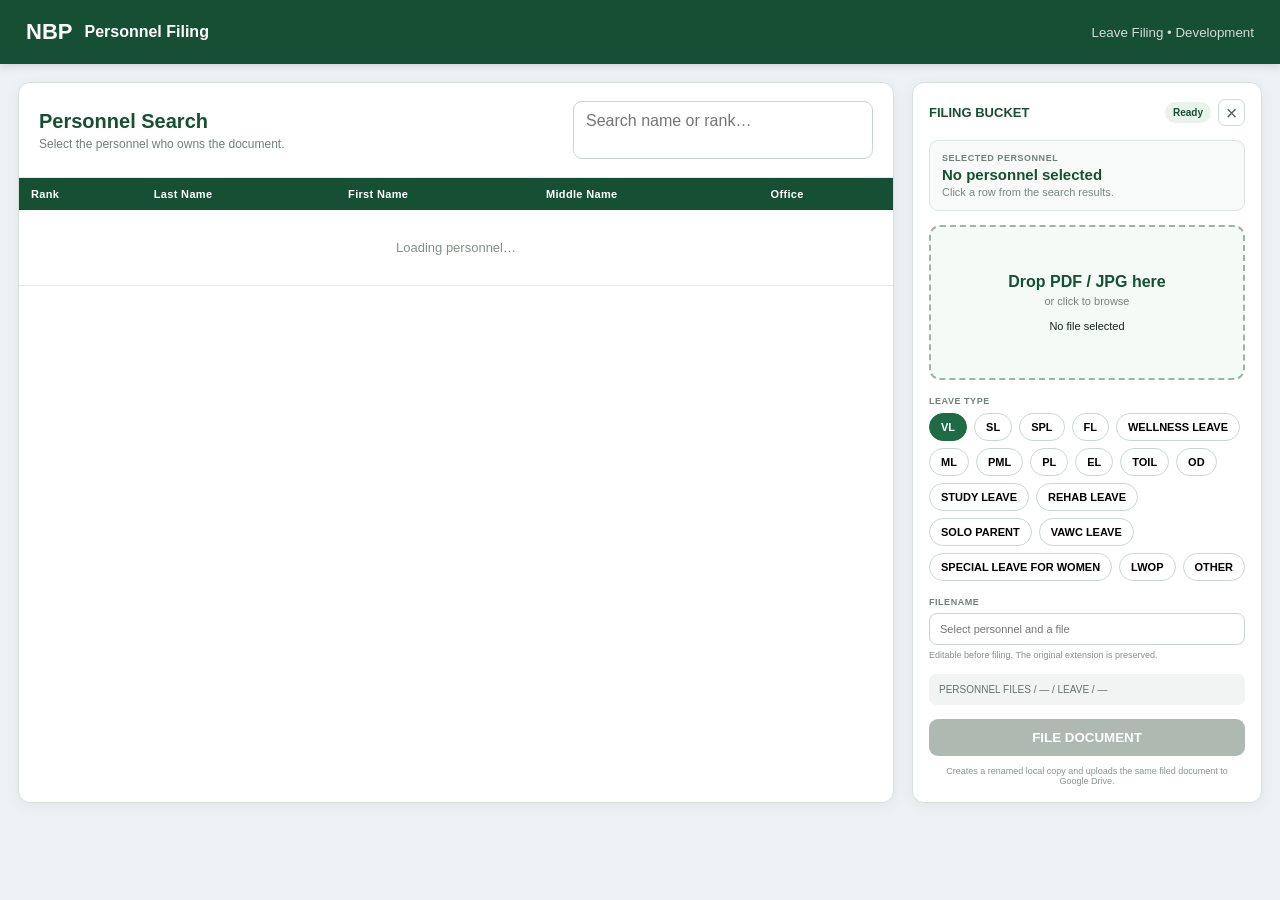
<file: filing_ui/index.html>
<!doctype html>
<html lang="en">
<head>
  <meta charset="utf-8">
  <meta name="viewport" content="width=device-width,initial-scale=1">
  <title>NBP Personnel Filing</title>
  <link rel="stylesheet" href="styles.css">
</head>
<body>
  <header>
    <div><strong>NBP</strong><span>Personnel Filing</span></div>
    <small>Leave Filing • Development</small>
  </header>

  <div class="toast" id="toast" role="status" aria-live="polite"></div>

  <main>
    <section class="search-panel">
      <div class="search-head">
        <div><h1>Personnel Search</h1><p>Select the personnel who owns the document.</p></div>
        <textarea id="search" rows="2" placeholder="Search name or rank…"></textarea>
      </div>
      <div class="table-wrap">
        <table>
          <thead><tr><th>Rank</th><th>Last Name</th><th>First Name</th><th>Middle Name</th><th>Office</th></tr></thead>
          <tbody id="results"><tr><td colspan="5" class="empty">Loading personnel…</td></tr></tbody>
        </table>
      </div>
    </section>

    <aside class="bucket">
      <div class="bucket-title">
        <span>FILING BUCKET</span>
        <div class="bucket-actions">
          <span class="status" id="status">Ready</span>
          <button class="bucket-clear" id="clearBucket" type="button" title="Clear filing bucket" aria-label="Clear filing bucket">×</button>
        </div>
      </div>

      <div class="selected-person" id="selectedPerson">
        <small>SELECTED PERSONNEL</small>
        <strong>No personnel selected</strong>
        <span>Click a row from the search results.</span>
      </div>

      <label class="dropzone" id="dropzone">
        <input id="fileInput" type="file" accept=".pdf,.jpg,.jpeg,image/jpeg,application/pdf">
        <b>Drop PDF / JPG here</b>
        <span>or click to browse</span>
        <em id="fileName">No file selected</em>
      </label>

      <div class="field-label">LEAVE TYPE</div>
      <div class="chips" id="leaveTypes">
        <button data-type="VL" class="active" title="Vacation Leave">VL</button>
        <button data-type="SL" title="Sick Leave">SL</button>
        <button data-type="SPL" title="Special Privilege Leave">SPL</button>
        <button data-type="FL" title="Forced Leave">FL</button>
        <button data-type="WL" title="Wellness Leave">WELLNESS LEAVE</button>
        <button data-type="ML" title="Maternity Leave">ML</button>
        <button data-type="PML" title="Paternity Leave">PML</button>
        <button data-type="PL" title="Parental Leave">PL</button>
        <button data-type="EL" title="Emergency Leave">EL</button>
        <button data-type="TOIL" title="Time Off In Lieu">TOIL</button>
        <button data-type="OD" title="Official / Other Duty">OD</button>
        <button data-type="STUDY-LEAVE">STUDY LEAVE</button>
        <button data-type="REHAB-LEAVE">REHAB LEAVE</button>
        <button data-type="SOLO-PARENT-LEAVE">SOLO PARENT</button>
        <button data-type="VAWC-LEAVE">VAWC LEAVE</button>
        <button data-type="SPECIAL-LEAVE-WOMEN">SPECIAL LEAVE FOR WOMEN</button>
        <button data-type="LWOP">LWOP</button>
        <button data-type="OTHER">OTHER</button>
      </div>

      <div class="filename-box">
        <label for="suggestedName">FILENAME</label>
        <input id="suggestedName" type="text" placeholder="Select personnel and a file">
        <small>Editable before filing. The original extension is preserved.</small>
      </div>

      <div class="destination" id="destination">PERSONNEL FILES / — / LEAVE / —</div>
      <button class="file-button" id="fileButton" disabled>FILE DOCUMENT</button>
      <p class="note">Creates a renamed local copy and uploads the same filed document to Google Drive.</p>
    </aside>
  </main>
  <script src="app.js"></script>
</body>
</html>
</file>
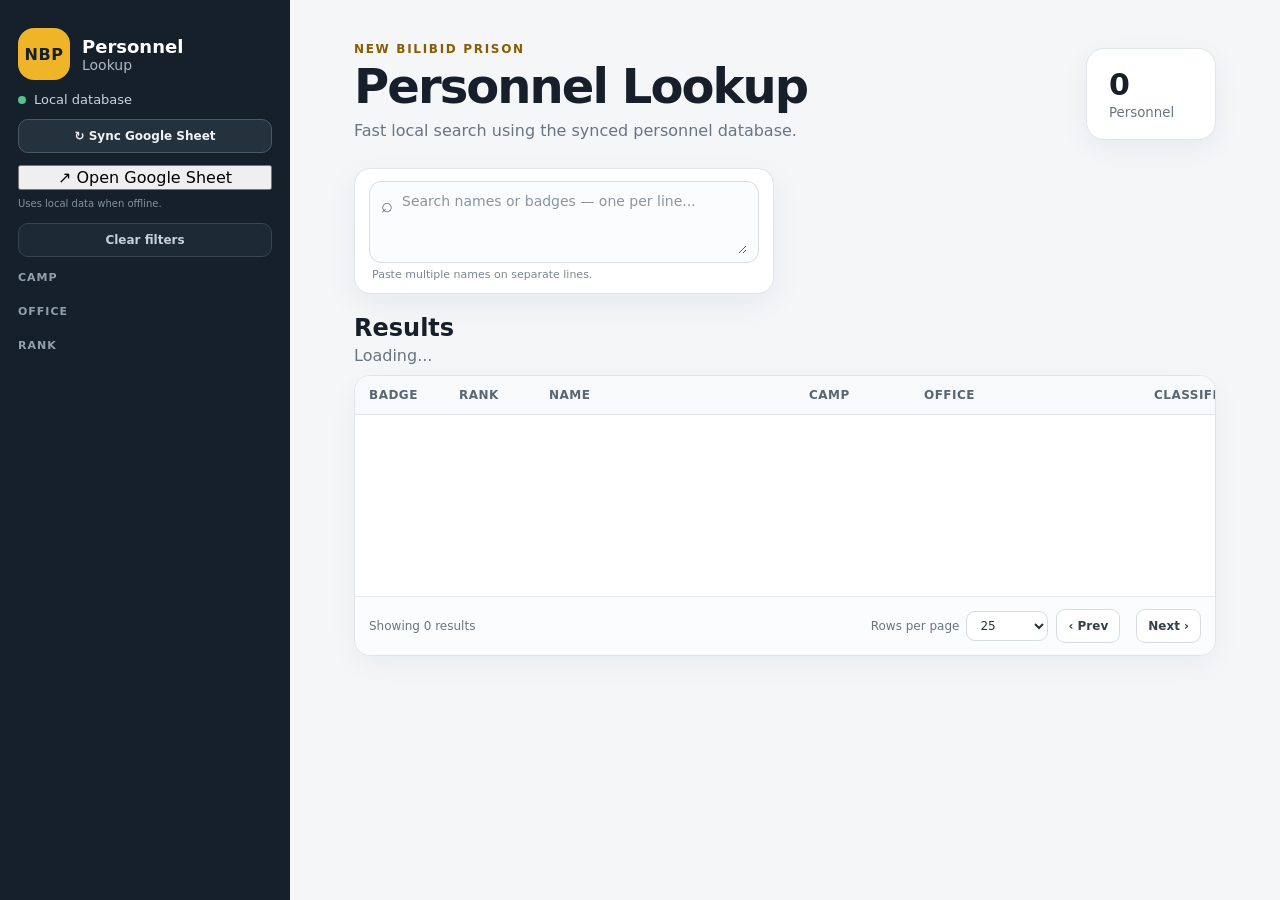
<file: ui/index.html>
<!doctype html>
<html lang="en">
<head>
  <meta charset="utf-8">
  <meta name="viewport" content="width=device-width, initial-scale=1">
  <title>NBP Personnel Lookup</title>
  <link rel="stylesheet" href="styles.css">
  <link rel="stylesheet" href="profile_a4.css">
</head>
<body>
  <div class="app-shell">
    <aside class="sidebar">
      <div class="sidebar-brand"><div class="brand-mark">NBP</div><div><div class="brand-title">Personnel</div><div class="brand-subtitle">Lookup</div></div></div>
      <div class="sync-chip"><span id="syncDot"></span><span id="syncStatus">Local database</span></div>
      <button id="syncButton" class="sidebar-sync" type="button">↻ Sync Google Sheet</button>
      <button id="openSheetButton" class="sidebar-open-sheet" type="button">↗ Open Google Sheet</button>
      <div id="syncMeta" class="sync-meta">Uses local data when offline.</div>
      <div class="sidebar-filters">
        <button id="clearButton" class="sidebar-clear" type="button">Clear filters</button>
        <div class="sidebar-filter-section"><div class="sidebar-filter-heading">Camp</div><div id="campChips" class="sidebar-chip-list"></div></div>
        <div class="sidebar-filter-section grow-section"><div class="sidebar-filter-heading">Office</div><div id="officeChips" class="sidebar-chip-list scroll-chip-list"></div></div>
        <div class="sidebar-filter-section grow-section"><div class="sidebar-filter-heading">Rank</div><div id="rankChips" class="sidebar-chip-list scroll-chip-list"></div></div>
      </div>
    </aside>

    <main class="content">
      <header class="topbar"><div><p class="eyebrow">NEW BILIBID PRISON</p><h1>Personnel Lookup</h1><p class="muted">Fast local search using the synced personnel database.</p></div><div class="stat-card"><span id="totalPersonnel">0</span><small>Personnel</small></div></header>
      <section class="search-panel compact-search-panel"><div class="search-box multiline-search"><span class="search-icon">⌕</span><textarea id="searchInput" rows="3" placeholder="Search names or badges — one per line..." autocomplete="off"></textarea></div><div class="search-hint">Paste multiple names on separate lines.</div></section>
      <section class="results-heading"><div><h2>Results</h2><p id="resultCount" class="muted">Loading...</p></div></section>
      <section class="table-card" aria-label="Personnel results"><div class="table-shell"><table class="personnel-table"><thead><tr><th>Badge</th><th>Rank</th><th>Name</th><th>Camp</th><th>Office</th><th>Classification</th><th>Type</th></tr></thead><tbody id="results"></tbody></table><div id="emptyState" class="empty-state hidden">No personnel matched your search.</div></div><footer class="pagination-bar"><div id="pageSummary" class="page-summary">Showing 0 results</div><div class="pagination-controls"><label class="rows-control">Rows per page <select id="pageSize"><option value="10">10</option><option value="25" selected>25</option><option value="50">50</option><option value="100">100</option></select></label><button id="prevPage" class="page-nav" type="button">‹ Prev</button><div id="pageNumbers" class="page-numbers"></div><button id="nextPage" class="page-nav" type="button">Next ›</button></div></footer></section>
    </main>
  </div>

  <div id="profileModal" class="modal hidden" aria-hidden="true">
    <div class="modal-backdrop" data-close-modal></div>
    <div class="profile-modal-frame">
      <div class="profile-toolbar"><span>A4 Personnel Profile</span><div class="profile-toolbar-actions"><span id="pdfStatus" class="pdf-status"></span><button id="printProfileButton" class="print-profile-button" type="button">Print</button><button id="savePdfButton" class="save-pdf-button" type="button">Save PDF</button><button class="close-button profile-close" data-close-modal aria-label="Close">×</button></div></div>
      <article class="profile-sheet">
        <header class="profile-sheet-header"><div class="profile-emblem">NBP</div><div><h2>PERSONNEL PROFILE</h2><p>Personnel Office & Movement Tracking</p></div></header>

        <div class="profile-main-grid">
          <aside class="profile-identity">
            <div class="profile-photo-large" id="profilePhotoBox"><img id="profilePhoto" alt="Personnel photo" class="profile-photo-image hidden"><span id="profileInitials">--</span></div>
            <button id="addPhotoButton" class="add-photo-button" type="button">+ Add Photo</button>
            <div id="photoStatus" class="photo-status"></div>
            <h3 id="profileName">—</h3><div id="profileRank" class="identity-rank">—</div>

            <div class="identity-list">
              <div><span>Badge Number</span><strong id="profileBadgeValue">—</strong></div>
              <div><span>ID Number</span><strong id="profileIdNumber">—</strong></div>
              <div><span>Personnel Type</span><strong id="profileType">—</strong></div>
              <div><span>Gender</span><strong id="profileGender">—</strong></div>
            </div>

            <div class="identity-subheading">PERSONAL INFORMATION</div>
            <div class="identity-list personal-identity-list">
              <div><span>Birthdate</span><strong id="profileBirthdate">—</strong></div>
              <div><span>Age</span><strong id="profileAge">—</strong></div>
              <div><span>Place of Birth</span><strong id="profilePlaceOfBirth">—</strong></div>
              <div><span>Civil Status</span><strong id="profileCivilStatus">—</strong></div>
              <div><span>Citizenship</span><strong id="profileCitizenship">—</strong></div>
              <div><span>Religion</span><strong id="profileReligion">—</strong></div>
              <div><span>Blood Type</span><strong id="profileBloodType">—</strong></div>
              <div><span>Height</span><strong id="profileHeight">—</strong></div>
              <div><span>Weight</span><strong id="profileWeight">—</strong></div>
              <div><span>Email</span><strong id="profileEmail">—</strong></div>
              <div><span>TIN</span><strong id="profileTin">—</strong></div>
              <div><span>Highest Attained Education</span><strong id="profileEducation">—</strong></div>
              <div><span>Home Address</span><strong id="profileAddress">—</strong></div>
            </div>

            <div class="identity-subheading">PARENTS</div>
            <div class="identity-list family-identity-list">
              <div><span>Father's Name</span><strong id="profileFatherName">—</strong></div>
              <div><span>Address</span><strong id="profileFatherAddress">—</strong></div>
              <div><span>Mother's Name</span><strong id="profileMotherName">—</strong></div>
              <div><span>Address</span><strong id="profileMotherAddress">—</strong></div>
            </div>

            <div class="identity-subheading">EMERGENCY CONTACT</div>
            <div class="identity-list emergency-identity-list">
              <div><span>Contact Person</span><strong id="profileEmergencyContact">—</strong></div>
              <div><span>Relationship</span><strong id="profileEmergencyRelationship">—</strong></div>
              <div><span>Contact Number</span><strong id="profileEmergencyNumber">—</strong></div>
              <div><span>Address</span><strong id="profileEmergencyAddress">—</strong></div>
            </div>
          </aside>

          <div class="profile-body">
            <section class="profile-section"><div class="profile-section-title">CURRENT OFFICE INFORMATION</div><div class="office-info-grid"><div><span>Office</span><strong id="profileOffice">—</strong></div><div><span>Camp</span><strong id="profileCamp">—</strong></div><div><span>Rank</span><strong id="profileRankOffice">—</strong></div><div><span>Classification</span><strong id="profileClassificationOffice">—</strong></div><div><span>Personnel Status</span><strong id="profilePersonnelStatus">—</strong></div></div></section>

            <section class="profile-section"><div class="profile-section-title">OFFICE MOVEMENT HISTORY</div><div class="profile-table-wrap"><table class="profile-table"><thead><tr><th>#</th><th>From Office</th><th>To Office</th><th>Position</th><th>From Date</th><th>To Date</th><th>Remarks</th></tr></thead><tbody><tr class="placeholder-row"><td colspan="7">No office movement records yet.</td></tr></tbody></table></div></section>

            <section class="profile-section"><div class="profile-section-title">MEMO</div><div class="profile-table-wrap"><table class="profile-table"><thead><tr><th>Doc No.</th><th>Title</th><th>Type</th><th>Date</th></tr></thead><tbody><tr class="placeholder-row"><td colspan="4">No memo records yet.</td></tr></tbody></table></div></section>

            <section class="profile-section"><div class="profile-section-title">COMMENDATIONS / RECOGNITIONS</div><div class="section-placeholder">No commendation records yet.</div></section>
          </div>
        </div>

        <footer class="profile-footer"><span>PREPARED BY: ____________________</span><span>DATE GENERATED: <span id="profileGeneratedDate">—</span></span></footer>
      </article>
    </div>
  </div>
  <script src="app.js"></script>
</body>
</html>
</file>
<file: filing_ui/styles.css>
*{box-sizing:border-box}body{margin:0;font-family:Segoe UI,Arial,sans-serif;background:#eef1f3;color:#18231d}header{height:64px;background:#174f35;color:#fff;display:flex;align-items:center;justify-content:space-between;padding:0 26px;box-shadow:0 2px 8px #0002}header div{display:flex;align-items:center;gap:12px}header strong{font-size:22px}header span{font-weight:700}header small{opacity:.8}main{display:grid;grid-template-columns:minmax(0,1fr) 350px;gap:18px;padding:18px;max-width:1500px;margin:auto}.search-panel,.bucket{background:#fff;border:1px solid #d8dfdb;border-radius:12px;box-shadow:0 3px 14px #0000000d}.search-panel{overflow:hidden}.search-head{display:flex;justify-content:space-between;gap:20px;align-items:center;padding:18px 20px;border-bottom:1px solid #e3e8e5}.search-head h1{margin:0;font-size:20px;color:#174f35}.search-head p{margin:4px 0 0;color:#718078;font-size:12px}.search-head textarea{width:300px;resize:none;border:1px solid #cbd5cf;border-radius:9px;padding:10px 12px;font:inherit;outline:none}.search-head textarea:focus{border-color:#1f6b45;box-shadow:0 0 0 3px #1f6b4515}.table-wrap{overflow:auto;max-height:calc(100vh - 170px)}table{width:100%;border-collapse:collapse;font-size:13px}th{position:sticky;top:0;background:#174f35;color:white;text-align:left;padding:10px 12px;font-size:11px;letter-spacing:.03em}td{padding:10px 12px;border-bottom:1px solid #e8ece9}tbody tr{cursor:pointer}tbody tr:hover{background:#eef7f1}tbody tr.selected{background:#dcefe3;box-shadow:inset 4px 0 #1f6b45}.empty{text-align:center;color:#849087;padding:30px}.bucket{padding:16px;align-self:start;position:sticky;top:18px}.bucket-title{display:flex;justify-content:space-between;align-items:center;font-weight:900;color:#174f35;font-size:13px}.bucket-actions{display:flex;align-items:center;gap:7px}.status{font-size:10px;background:#e8f3ec;padding:5px 8px;border-radius:999px}.bucket-clear{width:27px;height:27px;border:1px solid #cfdbd4;border-radius:7px;background:#fff;color:#55645b;font-size:20px;line-height:1;cursor:pointer;display:grid;place-items:center}.bucket-clear:hover{background:#f2f6f3;color:#174f35;border-color:#9fbaa9}.selected-person{margin-top:14px;padding:12px;border:1px solid #dce4df;border-radius:9px;background:#f8faf9;display:flex;flex-direction:column;gap:3px}.selected-person small,.field-label,.filename-box label{font-size:9px;font-weight:900;color:#728078;letter-spacing:.06em}.selected-person strong{font-size:15px;color:#174f35}.selected-person span{font-size:11px;color:#7a8780}.dropzone{height:155px;margin-top:14px;border:2px dashed #9db5a6;border-radius:11px;background:#f4faf6;display:flex;flex-direction:column;align-items:center;justify-content:center;text-align:center;cursor:pointer;transition:.15s}.dropzone.drag{border-color:#1f6b45;background:#e5f4ea}.dropzone input{display:none}.dropzone b{color:#174f35}.dropzone span{font-size:11px;color:#75847b;margin-top:4px}.dropzone em{font-style:normal;font-size:11px;margin-top:13px;max-width:90%;overflow:hidden;text-overflow:ellipsis;white-space:nowrap}.field-label{margin-top:16px}.chips{display:flex;flex-wrap:wrap;gap:7px;margin-top:7px}.chips button{border:1px solid #cbd8d0;background:#fff;border-radius:999px;padding:7px 11px;font-weight:800;font-size:11px;cursor:pointer}.chips button.active{background:#1f6b45;border-color:#1f6b45;color:#fff}.filename-box{margin-top:16px}.filename-box label{display:block;margin-bottom:6px}.filename-box input{width:100%;border:1px solid #cbd5cf;border-radius:8px;padding:9px 10px;font-size:11px}.filename-box small{display:block;color:#87928b;font-size:9px;margin-top:5px}.destination{margin-top:14px;padding:10px;border-radius:7px;background:#f2f4f3;color:#657169;font-size:10px;overflow-wrap:anywhere}.file-button{width:100%;margin-top:14px;border:0;border-radius:9px;padding:11px;background:#1f6b45;color:white;font-weight:900;cursor:pointer}.file-button:disabled{background:#aeb9b2;cursor:not-allowed}.note{text-align:center;font-size:9px;color:#8a948e;margin:10px 8px 0}.toast{position:fixed;top:78px;right:20px;z-index:1000;max-width:420px;padding:13px 16px;border-radius:10px;background:#eaf6ee;border:1px solid #a9d2b7;color:#174f35;font-size:12px;font-weight:750;box-shadow:0 8px 30px #0002;opacity:0;transform:translateY(-8px);pointer-events:none;transition:.18s ease}.toast.show{opacity:1;transform:translateY(0)}.toast.error{background:#fff0f0;border-color:#efb0b0;color:#a32626}@media(max-width:950px){main{grid-template-columns:1fr}.bucket{position:static}.search-head{align-items:stretch;flex-direction:column}.search-head textarea{width:100%}.toast{left:18px;right:18px;max-width:none}}
</file>
<file: ui/styles.css>
:root { color-scheme: light; font-family: Inter, ui-sans-serif, system-ui, -apple-system, BlinkMacSystemFont, "Segoe UI", sans-serif; background:#f4f6f8; color:#17202a; }
*{box-sizing:border-box} body{margin:0;background:#f4f6f8} body.modal-open{overflow:hidden} button,input,textarea,select{font:inherit}
.app-shell{min-height:100vh;display:grid;grid-template-columns:290px 1fr}.sidebar{background:#16202a;color:white;padding:28px 18px 20px;position:sticky;top:0;height:100vh;display:flex;flex-direction:column;gap:12px;overflow:hidden}.sidebar-brand{display:flex;align-items:center;gap:12px}.brand-mark{width:52px;height:52px;border-radius:16px;display:grid;place-items:center;font-weight:800;background:#f0b429;color:#16202a;letter-spacing:.04em}.brand-title{font-size:18px;font-weight:750}.brand-subtitle{color:#aeb9c4;font-size:14px}.sync-chip{color:#cbd3da;font-size:13px;display:flex;align-items:center;gap:8px}.sync-chip span:first-child{width:8px;height:8px;background:#55c38a;border-radius:999px;flex:0 0 auto}.sync-chip span:first-child.sync-error{background:#e56b6b}.sidebar-sync{width:100%;border:1px solid #4a5965;border-radius:10px;background:#24323d;color:#eef3f7;padding:9px 10px;font-size:12px;font-weight:800;cursor:pointer}.sidebar-sync:hover:not(:disabled){background:#30404c}.sidebar-sync:disabled{opacity:.6;cursor:wait}.sync-meta{color:#83929e;font-size:10px;line-height:1.35;margin-top:-5px}.sidebar-filters{min-height:0;display:flex;flex-direction:column;gap:14px;flex:1}.sidebar-filter-section{min-height:0}.sidebar-filter-heading{margin-bottom:7px;color:#91a0ad;font-size:11px;font-weight:800;letter-spacing:.09em;text-transform:uppercase}.sidebar-chip-list{display:flex;flex-wrap:wrap;gap:6px}.scroll-chip-list{max-height:190px;overflow-y:auto;padding-right:4px;scrollbar-width:thin;scrollbar-color:#45525e transparent}.value-chip{border:1px solid #384550;border-radius:999px;background:#202c36;color:#d8e0e6;padding:5px 9px;font-size:11px;font-weight:700;cursor:pointer;white-space:nowrap}.value-chip:hover{background:#2a3742;border-color:#53616c}.value-chip.active{background:#f0b429;border-color:#f0b429;color:#17202a;box-shadow:0 1px 3px rgba(0,0,0,.18)}.sidebar-clear{width:100%;border:1px solid #384550;border-radius:10px;background:#1d2933;color:#c7d0d8;padding:9px 10px;font-size:12px;font-weight:800;cursor:pointer}.sidebar-clear:hover{background:#27343f;color:white}
.content{min-width:0;padding:42px clamp(28px,5vw,72px) 64px}.topbar{display:flex;justify-content:space-between;gap:30px;align-items:end;margin-bottom:28px}h1{margin:2px 0 7px;font-size:clamp(32px,4vw,48px);letter-spacing:-.04em}h2{margin:0 0 4px}.eyebrow{margin:0;color:#8a5d00;font-size:12px;font-weight:800;letter-spacing:.14em}.muted{color:#687581;margin:0}.stat-card{background:white;border:1px solid #e0e5e9;border-radius:18px;padding:18px 22px;min-width:130px;box-shadow:0 8px 30px rgba(25,39,52,.06)}.stat-card span{display:block;font-size:30px;font-weight:800}.stat-card small{color:#687581}.search-panel{background:white;padding:12px 14px;border:1px solid #e0e5e9;border-radius:16px;box-shadow:0 10px 35px rgba(25,39,52,.06)}.compact-search-panel{width:min(420px,100%)}.search-box{display:flex;gap:9px;border:1px solid #d8dee4;border-radius:12px;padding:8px 11px;background:#fbfcfd}.multiline-search{align-items:flex-start}.search-icon{color:#687581;font-size:20px;line-height:1;margin-top:5px}.search-box textarea{width:100%;height:64px;min-height:64px;max-height:120px;resize:vertical;border:0;outline:0;background:transparent;padding:2px 0;font-size:14px;line-height:1.35;color:#17202a}.search-box textarea::placeholder{color:#8a959f}.search-hint{margin:5px 3px 0;color:#7a8792;font-size:11px}.results-heading{display:flex;justify-content:space-between;margin:20px 0 10px}.table-card{background:white;border:1px solid #dfe4e8;border-radius:16px;box-shadow:0 10px 30px rgba(25,39,52,.045);overflow:hidden}.table-shell{overflow:auto;max-height:calc(100vh - 360px);min-height:220px;background:white}.personnel-table{width:100%;min-width:980px;border-collapse:separate;border-spacing:0;table-layout:fixed}.personnel-table thead th{position:sticky;top:0;z-index:2;background:#f7f9fa;color:#596773;border-bottom:1px solid #dfe4e8;padding:12px 14px;text-align:left;font-size:12px;font-weight:800;letter-spacing:.04em;text-transform:uppercase;white-space:nowrap}.personnel-table th:nth-child(1){width:90px}.personnel-table th:nth-child(2){width:90px}.personnel-table th:nth-child(3){width:260px}.personnel-table th:nth-child(4){width:115px}.personnel-table th:nth-child(5){width:230px}.personnel-table th:nth-child(6){width:150px}.personnel-table th:nth-child(7){width:135px}.person-row{cursor:pointer;outline:none}.person-row td{padding:11px 14px;border-bottom:1px solid #edf0f2;color:#34414c;font-size:14px;line-height:1.3;overflow:hidden;text-overflow:ellipsis;white-space:nowrap}.person-row:nth-child(even) td{background:#fbfcfd}.person-row:hover td,.person-row:focus td{background:#fff7df}.person-row:last-child td{border-bottom:0}.badge-cell{color:#687581!important;font-variant-numeric:tabular-nums}.rank-cell{color:#8a5d00!important;font-weight:800}.name-cell{color:#17202a!important;font-weight:750}.empty-state{padding:56px 20px;text-align:center;color:#687581}.hidden{display:none!important}.pagination-bar{display:flex;justify-content:space-between;align-items:center;gap:16px;padding:12px 14px;border-top:1px solid #e7ebee;background:#fbfcfd}.page-summary{font-size:12px;color:#687581;white-space:nowrap}.pagination-controls{display:flex;align-items:center;gap:8px;flex-wrap:wrap;justify-content:flex-end}.rows-control{display:flex;align-items:center;gap:7px;font-size:12px;color:#687581}.rows-control select{border:1px solid #d5dce2;border-radius:9px;background:white;color:#26323d;padding:6px 28px 6px 9px;outline:none}.page-nav,.page-number{border:1px solid #d5dce2;border-radius:9px;background:white;color:#34414c;min-height:34px;padding:6px 11px;font-size:12px;font-weight:750;cursor:pointer}.page-number{min-width:34px;padding:6px}.page-nav:hover:not(:disabled),.page-number:hover{background:#f3f6f8}.page-number.active{background:#f0b429;border-color:#e0a11b;color:#17202a}.page-nav:disabled{opacity:.4;cursor:default}.page-numbers{display:flex;align-items:center;gap:6px}.page-dots{color:#8a959f;font-size:12px;padding:0 2px}
.modal{position:fixed;inset:0;display:grid;place-items:center;z-index:20;padding:20px}.modal.hidden{display:none}.modal-backdrop{position:absolute;inset:0;background:rgba(13,21,28,.7);backdrop-filter:blur(5px)}.profile-sheet{position:relative;z-index:1;width:min(1180px,calc(100vw - 34px));max-height:calc(100vh - 34px);overflow:auto;background:#fff;border-radius:18px;padding:28px 30px 30px;box-shadow:0 30px 100px rgba(0,0,0,.35)}.profile-close{position:sticky;float:right;top:0;z-index:4;width:38px;height:38px;border:1px solid #d6dde3;border-radius:50%;background:white;color:#50606d;font-size:24px;line-height:1;cursor:pointer;box-shadow:0 5px 18px rgba(0,0,0,.08)}.profile-sheet-header{display:flex;align-items:center;gap:16px;padding:2px 46px 16px 0;border-bottom:3px solid #0b2e5d}.profile-emblem{width:66px;height:66px;border-radius:50%;display:grid;place-items:center;background:#0b2e5d;color:#f0b429;font-weight:900;font-size:18px;border:5px solid #e8b83f;box-shadow:inset 0 0 0 2px white}.profile-sheet-header h2{margin:0;color:#0b2e5d;font-size:34px;letter-spacing:.02em}.profile-sheet-header p{margin:3px 0 0;color:#344b67;font-size:14px;text-transform:uppercase;letter-spacing:.04em}.profile-main-grid{display:grid;grid-template-columns:260px 1fr;gap:24px;margin-top:20px}.profile-identity{border-right:1px solid #dfe5ea;padding-right:22px}.profile-photo-large{width:100%;aspect-ratio:4/4.6;border:1px solid #8ca0b7;background:linear-gradient(145deg,#eef3f7,#dfe7ee);display:grid;place-items:center;color:#0b2e5d;font-size:54px;font-weight:900;overflow:hidden}.profile-photo-image{width:100%;height:100%;object-fit:cover;display:block}.profile-identity h3{margin:12px 0 2px;color:#0b2e5d;font-size:22px;line-height:1.15;text-align:center}.identity-rank{text-align:center;color:#344b67;font-weight:800;margin-bottom:14px}.identity-list{border-top:1px solid #dfe5ea}.identity-list>div{padding:10px 2px;border-bottom:1px solid #e6eaee}.identity-list span,.office-info-grid span{display:block;color:#0b2e5d;font-size:10px;font-weight:900;text-transform:uppercase;letter-spacing:.04em;margin-bottom:3px}.identity-list strong,.office-info-grid strong{display:block;color:#26323d;font-size:13px;overflow-wrap:anywhere}.profile-body{min-width:0;display:grid;gap:18px}.profile-section{border:1px solid #bfcbd6;border-radius:10px;overflow:hidden;background:white}.profile-section-title{background:#0b2e5d;color:white;padding:10px 14px;font-size:14px;font-weight:900;letter-spacing:.02em}.office-info-grid{display:grid;grid-template-columns:1fr 1fr}.office-info-grid>div{padding:12px 16px;border-right:1px solid #e1e6ea;border-bottom:1px solid #e1e6ea}.office-info-grid>div:nth-child(even){border-right:0}.office-info-grid>div:nth-last-child(-n+2){border-bottom:0}.current-status{display:inline-block!important;width:max-content;padding:4px 11px;border-radius:999px;background:#dff3df;color:#23743a!important;border:1px solid #b8dfbd;font-size:11px!important}.profile-table-wrap{overflow-x:auto}.profile-table{width:100%;border-collapse:collapse;min-width:700px}.profile-table th{background:#103765;color:white;padding:9px 8px;font-size:10px;text-transform:uppercase;border-right:1px solid #66809e}.profile-table td{padding:11px 9px;border-right:1px solid #d9e0e6;border-bottom:1px solid #d9e0e6;font-size:12px;color:#31404d}.profile-table th:last-child,.profile-table td:last-child{border-right:0}.placeholder-row td{text-align:center;color:#87929b!important;padding:30px!important}.profile-lower-grid{display:grid;grid-template-columns:1fr 1fr;gap:18px;margin-top:18px}.section-placeholder{min-height:110px;display:grid;place-items:center;color:#8a959f;font-size:13px;padding:24px}.remarks-section{margin-top:18px}.remarks-section .section-placeholder{min-height:70px}.profile-sheet::-webkit-scrollbar{width:10px}.profile-sheet::-webkit-scrollbar-thumb{background:#c5ced6;border-radius:999px}
@media(max-width:950px){.app-shell{grid-template-columns:250px 1fr}.pagination-bar{align-items:flex-start;flex-direction:column}.pagination-controls{justify-content:flex-start}.profile-main-grid{grid-template-columns:220px 1fr}.profile-sheet{padding:22px}.profile-sheet-header h2{font-size:28px}}@media(max-width:780px){.app-shell{grid-template-columns:1fr}.sidebar{display:none}.content{padding:28px 18px 48px}.topbar{align-items:start}.table-shell{max-height:none}.profile-main-grid{grid-template-columns:1fr}.profile-identity{border-right:0;border-bottom:1px solid #dfe5ea;padding-right:0;padding-bottom:18px}.profile-photo-large{max-width:240px;margin:0 auto}.profile-lower-grid{grid-template-columns:1fr}.office-info-grid{grid-template-columns:1fr}.office-info-grid>div{border-right:0}.profile-sheet-header h2{font-size:24px}.profile-sheet-header p{font-size:11px}}
</file>
<file: ui/profile_a4.css>
.profile-modal-frame {
  position: relative; z-index: 1; width: 210mm; min-width: 210mm; max-width: none; max-height: calc(100vh - 24px); overflow: auto;
  border-radius: 12px; box-shadow: 0 30px 100px rgba(0,0,0,.38); background:#dfe4e8;
}
#profileModal { overflow: auto; align-items: flex-start; justify-items: center; }
.profile-toolbar { position:sticky; top:0; z-index:10; display:flex; align-items:center; justify-content:space-between; gap:12px; min-height:48px; padding:8px 10px 8px 14px; background:#16202a; color:#dce4eb; border-bottom:1px solid #34424e; font-size:12px; font-weight:800; letter-spacing:.03em; }
.profile-toolbar-actions{display:flex;align-items:center;gap:8px}.save-pdf-button,.print-profile-button{border-radius:8px;padding:7px 13px;font-size:12px;font-weight:850;cursor:pointer}.save-pdf-button{border:1px solid #d99d10;background:#f0b429;color:#17202a}.save-pdf-button:hover:not(:disabled){background:#f6c54b}.save-pdf-button:disabled{opacity:.65;cursor:wait}.print-profile-button{border:1px solid #5c6a76;background:#26333e;color:#eef3f7}.print-profile-button:hover{background:#33424e}.pdf-status{max-width:220px;color:#aeb9c4;font-size:11px;font-weight:650;overflow:hidden;text-overflow:ellipsis;white-space:nowrap}.pdf-status.success{color:#69d39b}.pdf-status.error{color:#ff9b9b}.profile-close{position:static;float:none;width:32px;height:32px;border:1px solid #475560;border-radius:8px;background:#202c36;color:#dce4eb;font-size:21px;line-height:1;box-shadow:none}.profile-close:hover{background:#2b3944;color:white}

.profile-sheet { --profile-color:#0b376d; --profile-ink:#0b2e5d; --profile-soft:#eaf1f8; width:210mm; min-width:210mm; max-width:210mm; min-height:297mm; max-height:none; overflow:visible; border-radius:0; padding:9mm 12mm 8mm; background:white; box-shadow:none; }
.profile-sheet.theme-nbp{--profile-color:#1f6b45;--profile-ink:#155437;--profile-soft:#e7f2eb}
.profile-sheet.theme-maximum{--profile-color:#d97706;--profile-ink:#9a4d00;--profile-soft:#fff0dd}
.profile-sheet.theme-medium{--profile-color:#2563a6;--profile-ink:#174b7e;--profile-soft:#e7f0fa}
.profile-sheet.theme-minimum{--profile-color:#7a4b2a;--profile-ink:#5b351d;--profile-soft:#f2e9e2}
.profile-sheet.theme-rdc{--profile-color:#d6a900;--profile-ink:#725800;--profile-soft:#fff7cc}
.profile-sheet.theme-default{--profile-color:#0b376d;--profile-ink:#0b2e5d;--profile-soft:#eaf1f8}
.profile-sheet-header { padding:0 0 3.5mm; border-bottom:.8mm solid var(--profile-color)!important; }
.profile-emblem{width:15mm;height:15mm;border-width:1.1mm;border-color:var(--profile-color)!important;background:var(--profile-color)!important;color:white!important;font-size:13px}.profile-sheet-header h2{font-size:23px;color:var(--profile-ink)!important}.profile-sheet-header p{font-size:9px;color:var(--profile-ink)!important}

.profile-main-grid{display:grid;grid-template-columns:49mm minmax(0,1fr);gap:6mm;margin-top:4mm;align-items:start}.profile-identity{padding-right:5mm;border-right:1px solid #dfe5ea}.profile-photo-large{position:relative;width:45mm;height:51mm;aspect-ratio:auto;margin:0 auto;font-size:36px;overflow:hidden;display:grid;place-items:center;color:var(--profile-ink)!important;background:var(--profile-soft)!important;border-color:var(--profile-color)!important}.profile-photo-image{position:absolute;inset:0;width:100%;height:100%;object-fit:cover;object-position:center top;display:block}.add-photo-button{display:block;width:45mm;margin:1.4mm auto 0;padding:1.4mm 2mm;border:1px solid var(--profile-color);border-radius:1.6mm;background:var(--profile-soft);color:var(--profile-ink);font-size:7.4px;font-weight:900;cursor:pointer}.add-photo-button:hover:not(:disabled){filter:brightness(.97)}.add-photo-button:disabled{opacity:.6;cursor:wait}.photo-status{min-height:3.5mm;margin:.7mm auto 0;width:45mm;text-align:center;font-size:6.5px;line-height:1.2;color:#6b7782;overflow-wrap:anywhere}.photo-status.success{color:#17834f;font-weight:800}.photo-status.error{color:#b42318;font-weight:800}.profile-identity h3{font-size:16px;margin-top:2.5mm;color:var(--profile-ink)!important}.identity-rank{font-size:10px;margin-bottom:2mm;color:var(--profile-ink)!important}
.identity-list{border-top:1px solid #dfe5ea}.identity-list>div{padding:1.15mm .5mm;border-bottom:1px solid #e6eaee}.identity-list span,.office-info-grid span{display:block;font-size:6.6px;color:var(--profile-ink)!important;font-weight:900;text-transform:uppercase;letter-spacing:.035em;margin-bottom:.35mm}.identity-list strong,.office-info-grid strong{display:block;font-size:8.2px;color:#26323d;overflow-wrap:anywhere;line-height:1.18}.identity-subheading{margin-top:1.8mm;padding:1.15mm 1.6mm;background:var(--profile-soft);border-left:1mm solid var(--profile-color);color:var(--profile-ink);font-size:7px;font-weight:900;letter-spacing:.045em}.personal-identity-list,.family-identity-list,.emergency-identity-list{border-top:0}.personal-identity-list>div,.family-identity-list>div,.emergency-identity-list>div{padding-top:1.05mm;padding-bottom:1.05mm}

.profile-body{min-width:0;display:grid;gap:3mm;align-self:start;align-content:start;grid-auto-rows:max-content}.profile-section{border:1px solid #bfcbd6;border-radius:2mm;overflow:hidden;background:white;align-self:start}.profile-section-title{padding:2mm 3mm;font-size:10px;background:var(--profile-color)!important;color:white!important;font-weight:900;letter-spacing:.02em}.office-info-grid{display:grid;grid-template-columns:1fr 1fr;align-content:start}.office-info-grid>div{min-height:0;padding:2.2mm 3.5mm;border-right:1px solid #e1e6ea;border-bottom:1px solid #e1e6ea}.office-info-grid>div:nth-child(even){border-right:0}.office-info-grid>div:nth-child(5){grid-column:1/-1;border-right:0;border-bottom:0}.office-info-grid>div:nth-child(4){border-bottom:1px solid #e1e6ea}.current-status{display:inline-block!important;width:max-content;padding:.8mm 2.2mm;font-size:7.5px!important;background:var(--profile-soft)!important;color:var(--profile-ink)!important;border:1px solid color-mix(in srgb,var(--profile-color) 35%,white)!important;border-radius:999px}
.profile-table-wrap{overflow-x:auto}.profile-table{width:100%;min-width:0;table-layout:fixed;border-collapse:collapse}.profile-table th{padding:1.7mm 1.1mm;font-size:6.5px;background:var(--profile-color)!important;color:white!important;border-right:1px solid rgba(255,255,255,.35);text-transform:uppercase}.profile-table td{padding:1.8mm 1.3mm;font-size:7.5px;border-right:1px solid #d9e0e6;border-bottom:1px solid #d9e0e6}.profile-table th:last-child,.profile-table td:last-child{border-right:0}.placeholder-row td{text-align:center;color:#87929b!important;padding:4mm 2mm!important}
.profile-lower-grid{display:grid;grid-template-columns:1fr;gap:3mm;margin-top:0}.section-placeholder{min-height:14mm;font-size:8px;padding:3mm;display:grid;place-items:center;color:#8a959f}.profile-footer{display:flex;justify-content:space-between;gap:10mm;margin-top:3mm;padding-top:2.2mm;border-top:1px solid #d8e0e6;color:var(--profile-ink)!important;font-size:7.3px;font-weight:800}

@media screen and (max-width:850px){#profileModal{justify-items:start;padding-left:10px;padding-right:10px}.profile-toolbar{font-size:11px}}
@media print {
 @page{size:A4 portrait;margin:0}
 html,body{width:210mm!important;height:297mm!important;margin:0!important;padding:0!important;background:white!important;overflow:hidden!important}
 body>.app-shell,.profile-toolbar,.modal-backdrop,.add-photo-button,.photo-status{display:none!important}
 #profileModal,.profile-modal-frame,.profile-sheet{position:static!important;display:block!important;width:210mm!important;min-width:210mm!important;max-width:210mm!important;margin:0!important;overflow:hidden!important;border-radius:0!important;box-shadow:none!important;background:white!important}
 #profileModal{inset:auto!important;padding:0!important;height:297mm!important;max-height:297mm!important}.profile-modal-frame{height:297mm!important;max-height:297mm!important}
 .profile-sheet{height:297mm!important;min-height:297mm!important;max-height:297mm!important;padding:7mm 12mm 6mm!important;-webkit-print-color-adjust:exact;print-color-adjust:exact}
 .profile-main-grid{display:grid!important;grid-template-columns:49mm minmax(0,1fr)!important;gap:6mm!important;margin-top:3mm!important;align-items:start!important}.profile-identity{border-right:1px solid #dfe5ea!important;border-bottom:0!important;padding-right:5mm!important;padding-bottom:0!important}.profile-photo-large{width:43mm!important;height:47mm!important;margin:0 auto!important}.profile-body{display:grid!important;gap:2.5mm!important;align-self:start!important;align-content:start!important;grid-auto-rows:max-content!important}.office-info-grid{display:grid!important;grid-template-columns:1fr 1fr!important;align-content:start!important}.profile-lower-grid{display:grid!important;grid-template-columns:1fr!important;gap:2.5mm!important;margin-top:0!important}.profile-sheet-header h2{font-size:21px!important}.profile-sheet-header p{font-size:8px!important}.identity-list>div{padding-top:.85mm!important;padding-bottom:.85mm!important}.identity-subheading{margin-top:1.4mm!important;padding-top:.9mm!important;padding-bottom:.9mm!important}.profile-section-title{padding-top:1.6mm!important;padding-bottom:1.6mm!important}.profile-section,.profile-main-grid,.profile-lower-grid,.profile-footer{break-inside:avoid;page-break-inside:avoid}
}
</file>
